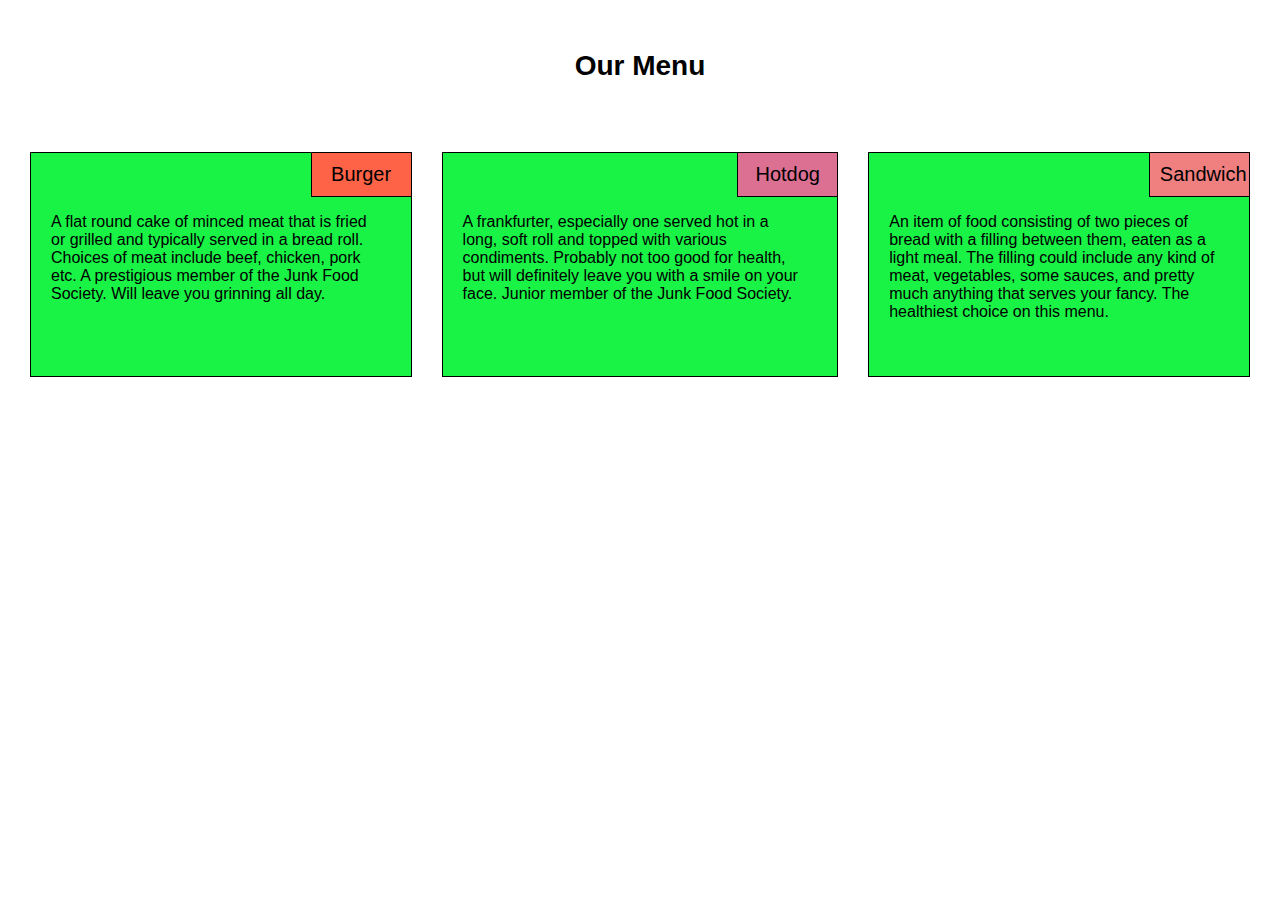
<file: module2_solution/index.html>
<!doctype html>
<html>
	<head>
		<meta charset="utf-8">
		<meta name="viewport" content="width=device-width, initial-scale=1">
		<title>Assignment Solution for Module 2</title>
		<link rel = "stylesheet" href="css/style.css">
	</head>
	<body>
		<h1>Our Menu</h1>
		<div class = "col-lg-4 col-md-6 col-sm-12">
			<section id="box1">
				<section id="s1">Burger</section>
				<p>A flat round cake of minced meat that is fried or grilled and typically served in a bread roll. Choices of meat include beef, chicken, pork etc. A prestigious member of the Junk Food Society. Will leave you grinning all day.</p>
			</section>
		</div>
		<div class = "col-lg-4 col-md-6 col-sm-12">
			<section id="box2">
				<section id="s2">Hotdog</section>
				<p>A frankfurter, especially one served hot in a long, soft roll and topped with various condiments. Probably not too good for health, but will definitely leave you with a smile on your face. Junior member of the Junk Food Society.</p>
			</section>
		</div>
		<div class = "col-lg-4 col-md-12 col-sm-12">
			<section id="box3">
				<section id="s3">Sandwich</section>
				<p>An item of food consisting of two pieces of bread with a filling between them, eaten as a light meal. The filling could include any kind of meat, vegetables, some sauces, and pretty much anything that serves your fancy. The healthiest choice on this menu.</p>
			</section>
		</div>
	</body>
</html>
</file>
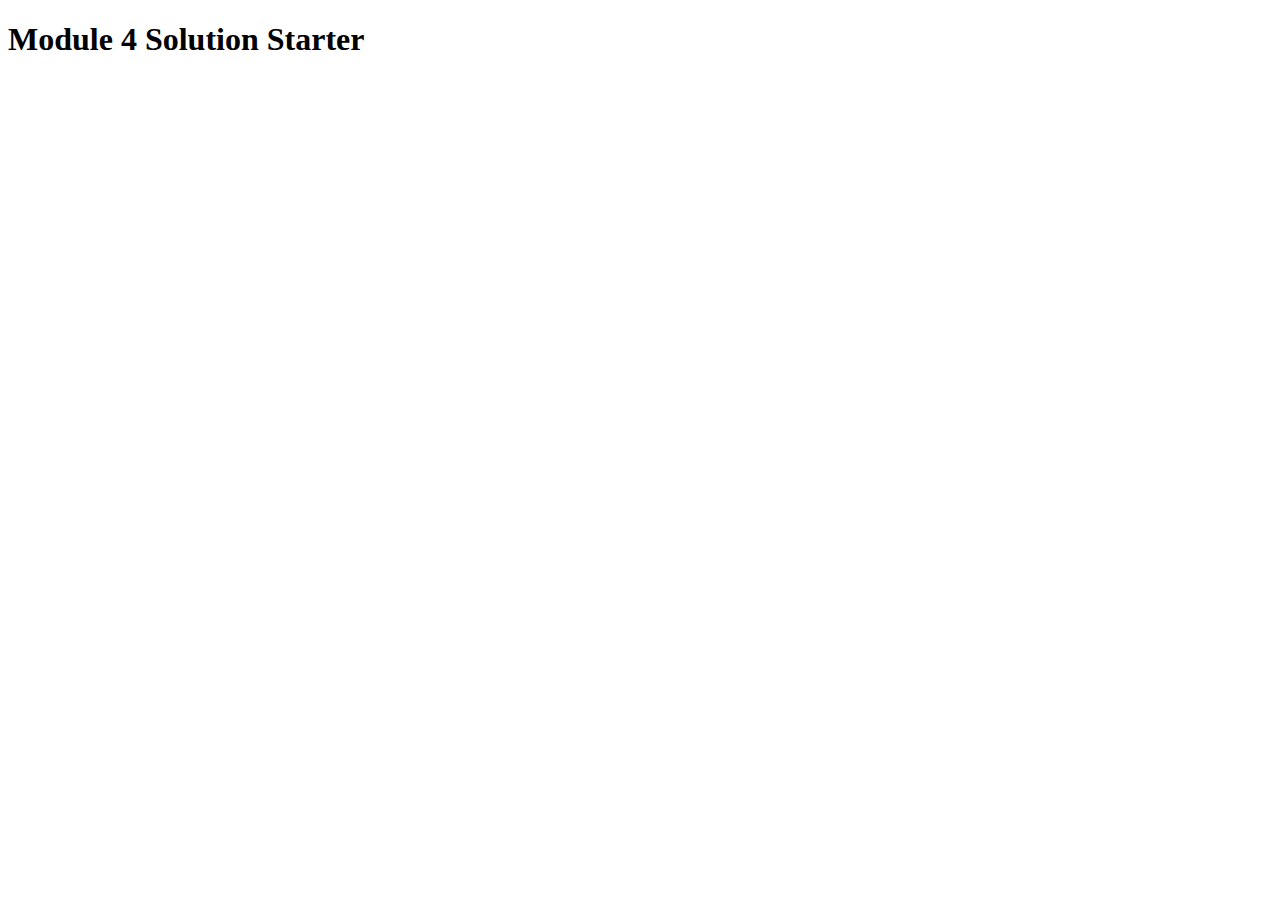
<file: module4_solution/index.html>
<!DOCTYPE html>
<html>
<head>
  <meta charset="utf-8">
  <title>Module 4 Solution Starter</title>
  <script>
    var names = []; // DO NOT REMOVE
  </script>
  <script src="SpeakHello.js"></script>
  <script src="SpeakGoodBye.js"></script>
  <script src="script.js"></script>
</head>
<body>
  <h1>Module 4 Solution Starter</h1>
</body>
</html>
</file>
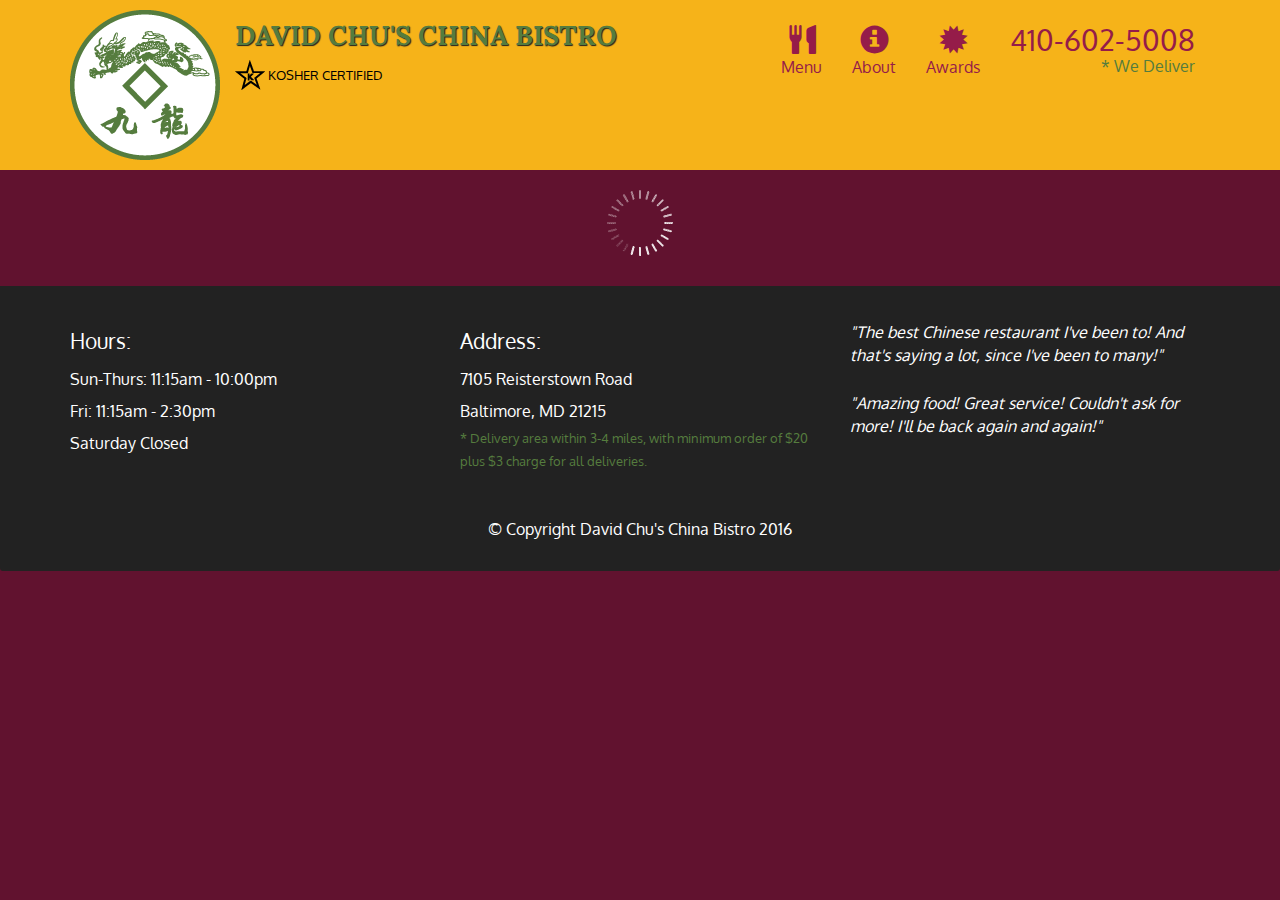
<file: module5_solution/index.html>
<!doctype html>
<html lang="en">
  <head>
    <meta charset="utf-8">
    <meta http-equiv="X-UA-Compatible" content="IE=edge">
    <meta name="viewport" content="width=device-width, initial-scale=1">
    <title>David Chu's China Bistro</title>
    <link rel="stylesheet" href="css/bootstrap.min.css">
    <link rel="stylesheet" href="css/styles.css">
    <link href='https://fonts.googleapis.com/css?family=Oxygen:400,300,700' rel='stylesheet' type='text/css'>
    <link href='https://fonts.googleapis.com/css?family=Lora' rel='stylesheet' type='text/css'>
  </head>
<body>
  <header>
    <nav id="header-nav" class="navbar navbar-default">
      <div class="container">
        <div class="navbar-header">
          <a href="index.html" class="pull-left visible-md visible-lg">
            <div id="logo-img" alt="Logo image"></div>
          </a>

          <div class="navbar-brand">
            <a href="index.html"><h1>David Chu's China Bistro</h1></a>
            <p>
              <img src="images/star-k-logo.png" alt="Kosher certification">
              <span>Kosher Certified</span>
            </p>
          </div>

          <button id="navbarToggle" type="button" class="navbar-toggle collapsed" data-toggle="collapse" data-target="#collapsable-nav" aria-expanded="false">
            <span class="sr-only">Toggle navigation</span>
            <span class="icon-bar"></span>
            <span class="icon-bar"></span>
            <span class="icon-bar"></span>
          </button>
        </div>
        
        <div id="collapsable-nav" class="collapse navbar-collapse">
           <ul id="nav-list" class="nav navbar-nav navbar-right">
            <li id="navHomeButton" class="visible-xs active">
              <a href="index.html">
                <span class="glyphicon glyphicon-home"></span> Home</a>
            </li>
            <li id="navMenuButton">
              <a href="#" onclick="$dc.loadMenuCategories();">
                <span class="glyphicon glyphicon-cutlery"></span><br class="hidden-xs"> Menu</a>
            </li>
            <li>
              <a href="#">
                <span class="glyphicon glyphicon-info-sign"></span><br class="hidden-xs"> About</a>
            </li>
            <li>
              <a href="#">
                <span class="glyphicon glyphicon-certificate"></span><br class="hidden-xs"> Awards</a>
            </li>
            <li id="phone" class="hidden-xs">
              <a href="tel:410-602-5008">
                <span>410-602-5008</span></a><div>* We Deliver</div>
            </li>
          </ul><!-- #nav-list -->
        </div><!-- .collapse .navbar-collapse -->
      </div><!-- .container -->
    </nav><!-- #header-nav -->
  </header>

  <div id="call-btn" class="visible-xs">
    <a class="btn" href="tel:410-602-5008">
    <span class="glyphicon glyphicon-earphone"></span>
    410-602-5008
    </a>
  </div>
  <div id="xs-deliver" class="text-center visible-xs">* We Deliver</div>

  <div id="main-content" class="container"></div>

  <footer class="panel-footer">
    <div class="container">
      <div class="row">
        <section id="hours" class="col-sm-4">
          <span>Hours:</span><br>
          Sun-Thurs: 11:15am - 10:00pm<br>
          Fri: 11:15am - 2:30pm<br>
          Saturday Closed
          <hr class="visible-xs">
        </section>
        <section id="address" class="col-sm-4">
          <span>Address:</span><br>
          7105 Reisterstown Road<br>
          Baltimore, MD 21215
          <p>* Delivery area within 3-4 miles, with minimum order of $20 plus $3 charge for all deliveries.</p>
          <hr class="visible-xs">
        </section>
        <section id="testimonials" class="col-sm-4">
          <p>"The best Chinese restaurant I've been to! And that's saying a lot, since I've been to many!"</p>
          <p>"Amazing food! Great service! Couldn't ask for more! I'll be back again and again!"</p>
        </section>
      </div>
      <div class="text-center">&copy; Copyright David Chu's China Bistro 2016</div>
    </div>
  </footer>

  <!-- jQuery (Bootstrap JS plugins depend on it) -->
  <script src="js/jquery-2.1.4.min.js"></script>
  <script src="js/bootstrap.min.js"></script>
  <script src="js/ajax-utils.js"></script>
  <script src="js/script.js"></script>
</body>
</html>
</file>
<file: module2_solution/css/style.css>
*
{
	box-sizing: border-box;
	margin: 0px;
	padding: 0px
}

body
{
	font-family: Arial;
}


h1
{
	text-align: center;
	font-size: 175%;
	margin-top: 50px;
	margin-bottom: 50px;
}


#box1, #box2, #box3
{
	position : relative;
	float: left;
	background : #19F346;
	border: 1px solid black;
	margin-bottom: 20px;
	margin-top: 20px;
}

p
{
	padding: 60px 30px 20px 20px;
}
#s1
{
	background : #FF6347;	
	position : absolute;
	top : 0px;
	right : 0px;
	width : 100px;
	border-bottom: 1px solid black;
	border-left: 1px solid black;	
	padding : 10px;
	text-align: center;
	font-size: 125%;
}

#s2
{
	background : #DB7093;
	position : absolute;
	top : 0px;
	right : 0px;
	width : 100px;
	border-bottom: 1px solid black;
	border-left: 1px solid black;
	padding : 10px;
	text-align: center;
	font-size: 125%;
}

#s3
{
	background : #F08080;
	position : absolute;
	top : 0px;
	right : 0px;
	width : 100px;
	border-bottom: 1px solid black;
	border-left: 1px solid black;
	padding : 10px;
	text-align: center;
	font-size: 125%;
}


/********** Large devices only **********/
@media (min-width: 992px) {
  .col-lg-1, .col-lg-2, .col-lg-3, .col-lg-4, .col-lg-5, .col-lg-6, .col-lg-7, .col-lg-8, .col-lg-9, .col-lg-10, .col-lg-11, .col-lg-12 {
  	float: left;
  }
#box1, #box2, #box3
{
	height: 225px;
}
#box1
{
	margin-left: 30px;
	margin-right: 15px;
}
#box2
{
	margin-left: 15px;
	margin-right: 15px;
}
#box3
{
	margin-left: 15px;
	margin-right: 30px;
}
  .col-lg-1 {
    width: 8.33%;
  }
  .col-lg-2 {
    width: 16.66%;
  }
  .col-lg-3 {
    width: 25%;
  }
  .col-lg-4 {
    width: 33.33%;
  }
  .col-lg-5 {
    width: 41.66%;
  }
  .col-lg-6 {
    width: 50%;
  }
  .col-lg-7 {
    width: 58.33%;
  }
  .col-lg-8 {
    width: 66.66%;
  }
  .col-lg-9 {
    width: 74.99%;
  }
  .col-lg-10 {
    width: 83.33%;
  }
  .col-lg-11 {
    width: 91.66%;
  }
  .col-lg-12 {
    width: 100%;
  }
}
/********** Medium devices only **********/
@media (min-width: 768px) and (max-width: 991px) {
  .col-md-1, .col-md-2, .col-md-3, .col-md-4, .col-md-5, .col-md-6, .col-md-7, .col-md-8, .col-md-9, .col-md-10, .col-md-11, .col-md-12 {
  	float: left;
  }
#box1, #box2, #box3
{
	height: 180px;
}
#box1
{
	margin-left: 30px;
	margin-right: 15px;
}
#box2
{
	margin-left: 15px;
	margin-right: 30px;
}
#box3
{
	margin-left: 30px;
	margin-right: 30px;
}
  .col-md-1 {
    width: 8.33%;
  }
  .col-md-2 {
    width: 16.66%;
  }
  .col-md-3 {
    width: 25%;
  }
  .col-md-4 {
    width: 33.33%;
  }
  .col-md-5 {
    width: 41.66%;
  }
  .col-md-6 {
    width: 50%;
  }
  .col-md-7 {
    width: 58.33%;
  }
  .col-md-8 {
    width: 66.66%;
  }
  .col-md-9 {
    width: 74.99%;
  }
  .col-md-10 {
    width: 83.33%;
  }
  .col-md-11 {
    width: 91.66%;
  }
  .col-md-12 {
    width: 100%;
  }
}
/********** Small devices only **********/
@media (max-width: 767px) {
  .col-sm-1, .col-sm-2, .col-sm-3, .col-sm-4, .col-sm-5, .col-sm-6, .col-sm-7, .col-sm-8, .col-sm-9, .col-sm-10, .col-sm-11, .col-sm-12 {
  	float: left;
  }
#box1, #box2, #box3
{
	height: 240px;
}
#box1
{
	margin-left: 30px;
	margin-right: 30px;
}
#box2
{
	margin-left: 30px;
	margin-right: 30px;
}
#box3
{
	margin-left: 30px;
	margin-right: 30px;
}
  .col-sm-1 {
    width: 8.33%;
  }
  .col-sm-2 {
    width: 16.66%;
  }
  .col-sm-3 {
    width: 25%;
  }
  .col-sm-4 {
    width: 33.33%;
  }
  .col-sm-5 {
    width: 41.66%;
  }
  .col-sm-6 {
    width: 50%;
  }
  .col-sm-7 {
    width: 58.33%;
  }
  .col-sm-8 {
    width: 66.66%;
  }
  .col-sm-9 {
    width: 74.99%;
  }
  .col-sm-10 {
    width: 83.33%;
  }
  .col-sm-11 {
    width: 91.66%;
  }
  .col-sm-12 {
    width: 100%;
  }
}
</file>
<file: module5_solution/css/styles.css>
body {
  font-size: 16px;
  color: #fff;
  background-color: #61122f;
  font-family: 'Oxygen', sans-serif;
}

/** HEADER **/
#header-nav {
  background-color: #f6b319;
  border-radius: 0;
  border: 0;
}

#logo-img {
  background: url('../images/restaurant-logo_large.png') no-repeat;
  width: 150px;
  height: 150px;
  margin: 10px 15px 10px 0;
}

.navbar-brand {
  padding-top: 25px;
}
.navbar-brand h1 { /* Restaurant name */
  font-family: 'Lora', serif;
  color: #557c3e;
  font-size: 1.5em;
  text-transform: uppercase;
  font-weight: bold;
  text-shadow: 1px 1px 1px #222;
  margin-top: 0;
  margin-bottom: 0;
  line-height: .75;
}
.navbar-brand a:hover, .navbar-brand a:focus {
  text-decoration: none;
}
.navbar-brand p { /* Kosher cert */
  color: #000;
  text-transform: uppercase;
  font-size: .7em;
  margin-top: 15px;
}
.navbar-brand p span { /* Star-K */
  vertical-align: middle;
}

#nav-list {
  margin-top: 10px;
}
#nav-list a {
  color: #951C49;
  text-align: center;
}
#nav-list a:hover {
  background: #E7E7E7;
}
#nav-list a span {
  font-size: 1.8em;
}

#phone {
  margin-top: 5px;
}
#phone a { /* Phone number */
  text-align: right;
  padding-bottom: 0;
}
#phone div { /* We Deliver */
  color: #557c3e;
  text-align: right;
  padding-right: 15px;
}

.navbar-header button.navbar-toggle, .navbar-header .icon-bar {
  border: 1px solid #61122f;
}
.navbar-header button.navbar-toggle {
  clear: both;
  margin-top: -30px;
}
/* END HEADER */

/* FOOTER */
.panel-footer {
  margin-top: 30px;
  padding-top: 35px;
  padding-bottom: 30px;
  background-color: #222;
  border-top: 0;
}
.panel-footer div.row {
  margin-bottom: 35px;
}
#hours, #address {
  line-height: 2;
}
#hours > span, #address > span {
  font-size: 1.3em;
}
#address p {
  color: #557c3e;
  font-size: .8em;
  line-height: 1.8;
}
#testimonials {
  font-style: italic;
}
#testimonials p:nth-child(2) {
  margin-top: 25px;
}
/* END FOOTER */



/* HOME PAGE */
.container .jumbotron {
  box-shadow: 0 0 50px #3F0C1F;
  border: 2px solid #3F0C1F;
}

#menu-tile, #specials-tile, #map-tile {
  height: 250px;
  width: 100%;
  margin-bottom: 15px;
  position: relative;
  border: 2px solid #3F0C1F;
  overflow: hidden;
}
#menu-tile:hover, #specials-tile:hover, #map-tile:hover {
  box-shadow: 0 1px 5px 1px #cccccc;
}
#menu-tile {
  background: url('../images/menu-tile.jpg') no-repeat;
  background-position: center;
}
#specials-tile {
  background: url('../images/specials-tile.jpg') no-repeat;
  background-position: center;
}
#menu-tile span, #specials-tile span, #map-tile span {
  position: absolute;
  bottom: 0;
  right: 0;
  width: 100%;
  text-align: center;
  font-size: 1.6em;
  text-transform: uppercase;
  background-color: #000;
  color: #fff;
  opacity: .8;
}
/* END HOME PAGE */

/* MENU CATEGORIES PAGE */
.category-tile { 
  position: relative;
  border: 2px solid #3F0C1F;
  overflow: hidden;
  width: 200px;
  height: 200px;
  margin: 0 auto 15px;
}
.category-tile span {
  position: absolute;
  bottom: 0;
  right: 0;
  width: 100%;
  text-align: center;
  font-size: 1.2em;
  text-transform: uppercase;
  background-color: #000;
  color: #fff;
  opacity: .8;
}
.category-tile:hover {
  box-shadow: 0 1px 5px 1px #cccccc;
}

#menu-categories-title + div {
  margin-bottom: 50px;
}
/* END MENU CATEGORIES PAGE */

/* SINGLE CATEGORY PAGE */
.menu-item-tile {
  margin-bottom: 25px;
}
.menu-item-tile hr {
  width: 80%;
}
.menu-item-tile .menu-item-price {
  font-size: 1.1em;
  text-align: right;
  margin-top: -15px;
  margin-right: -15px;
}
.menu-item-tile .menu-item-price span {
  font-size: .6em;
}
.menu-item-photo {
  position: relative;
  border: 2px solid #3F0C1F; 
  overflow: hidden;
  padding: 0;
  margin-right: -15px;
  margin-left: auto;
  margin-bottom: 20px;
  max-width: 250px;
}
.menu-item-photo div {
  position: absolute;
  bottom: 0;
  right: 0;
  width: 80px;
  background-color: #557c3e;
  text-align: center;
}
.menu-item-description {
  padding-right: 30px;
}
h3.menu-item-title {
  margin: 0 0 10px;
}
.menu-item-details {
  font-size: .9em;
  font-style: italic;
}
/* END SINGLE CATEGORY PAGE */


/********** Large devices only **********/
@media (min-width: 1200px) {
  .container .jumbotron {
    background: url('../images/jumbotron_1200.jpg') no-repeat;
    height: 675px;
  }
}

/********** Medium devices only **********/
@media (min-width: 992px) and (max-width: 1199px) {
  /* Header */
  #logo-img {
    background: url('../images/restaurant-logo_medium.png') no-repeat;
    width: 100px;
    height: 100px;
    margin: 5px 5px 5px 0;
  }
  /* End Header */

  /* Home Page */
  .container .jumbotron {
    background: url('../images/jumbotron_992.jpg') no-repeat;
    height: 558px;
  }
  /* End Home Page */
}

/********** Small devices only **********/
@media (min-width: 768px) and (max-width: 991px) {
  /* Home Page */
  .container .jumbotron {
    background: url('../images/jumbotron_768.jpg') no-repeat;
    height: 432px;
  }
  /* End Home Page */
}

/********** Extra small devices only **********/
@media (max-width: 767px) {
  /* Header */
  .navbar-brand {
    padding-top: 10px;
    height: 80px;
  }
  .navbar-brand h1 { /* Restaurant name */
    padding-top: 10px;
    font-size: 5vw; /* 1vw = 1% of viewport width */
  }
  .navbar-brand p { /* Kosher cert */
    font-size: .6em;
    margin-top: 12px;
  }
  .navbar-brand p img { /* Star-K */
    height: 20px;
  }

  #collapsable-nav a { /* Collapsed nav menu text */
    font-size: 1.2em;
  }
  #collapsable-nav a span { /* Collapsed nav menu glyph */
    font-size: 1em;
    margin-right: 5px;
  }

  #call-btn > a {
    font-size: 1.5em;
    display: block;
    margin: 0 20px;
    padding: 10px;
    border: 2px solid #fff;
    background-color: #f6b319;
    color: #951c49;
  }
  #xs-deliver {
    margin-top: 5px;
    font-size: .7em;
    letter-spacing: .1em;
    text-transform: uppercase;
  }
  /* End Header */

  /* Footer */
  .panel-footer section {
    margin-bottom: 30px;
    text-align: center;
  }
  .panel-footer section:nth-child(3) {
    margin-bottom: 0; /* margin already exists on the whole row */
  }
  .panel-footer section hr {
    width: 50%;
  }
  /* End Footer */

  /* Home Page */
  .container .jumbotron {
    margin-top: 30px;
    padding: 0;
  }
  #menu-tile, #specials-tile {
    width: 360px;
    margin: 0 auto 15px;
  }

  .menu-item-photo {
    margin-right: auto;
  }
  .menu-item-tile .menu-item-price {
    text-align: center;
  }
  .menu-item-description {
    text-align: center;;
  }
}


/********** Super extra small devices Only :-) (e.g., iPhone 4) **********/
@media (max-width: 479px) {
  /* Header */
  .navbar-brand h1 { /* Restaurant name */
    padding-top: 5px;
    font-size: 6vw;
  }
  /* End Header */
  
  /* Home page */
  #menu-tile, #specials-tile {
    width: 280px;
    margin: 0 auto 15px;
  }

  .col-xxs-12 {
    position: relative;
    min-height: 1px;
    padding-right: 15px;
    padding-left: 15px;
    float: left;
    width: 100%;
  }
}
</file>
